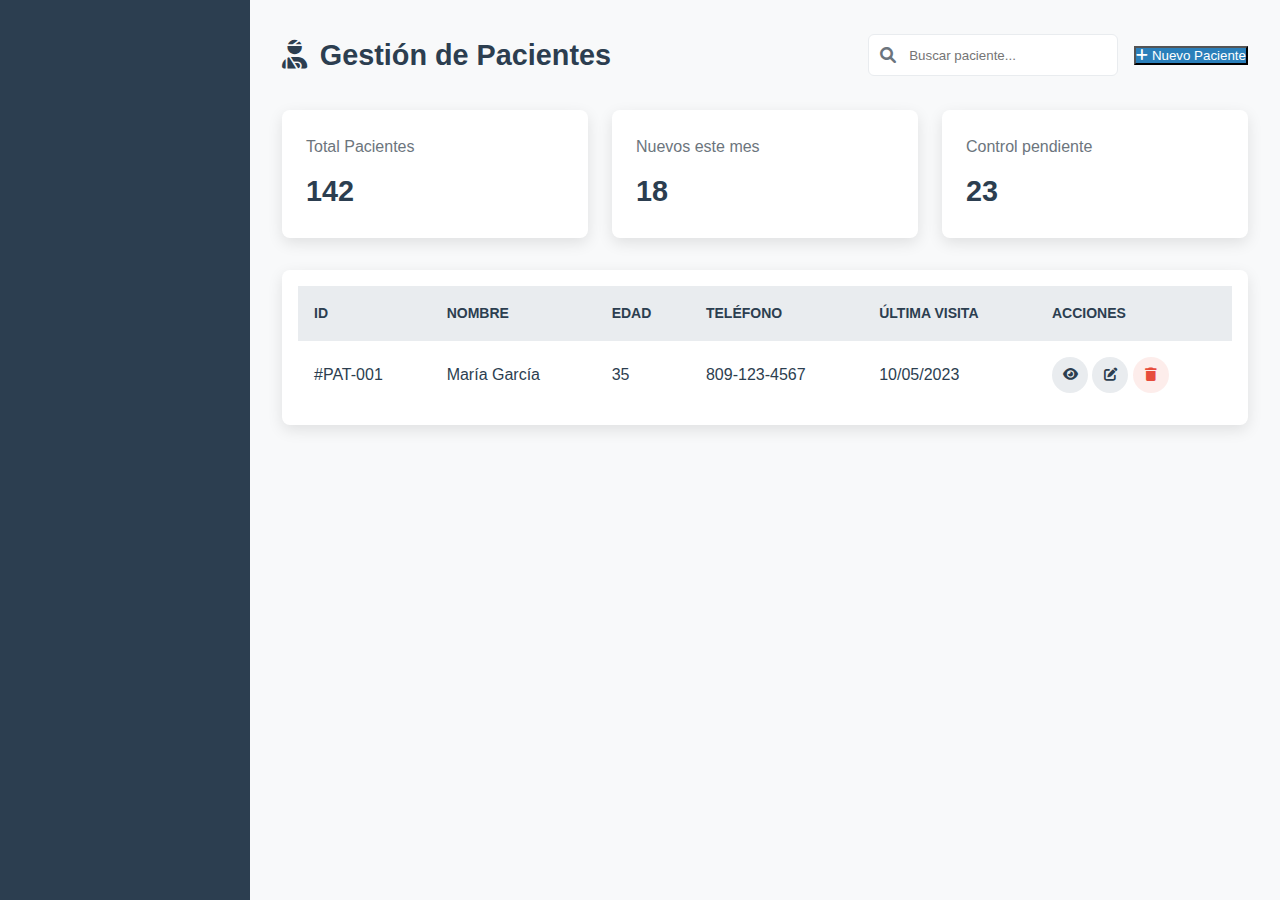
<file: pacientes.html>
<!DOCTYPE html>
<html lang="es">
<head>
    <meta charset="UTF-8">
    <meta name="viewport" content="width=device-width, initial-scale=1.0">
    <title>Pacientes - HealthTrack Pro</title>
    <link rel="stylesheet" href="pacientes.css">
    <link rel="stylesheet" href="https://cdnjs.cloudflare.com/ajax/libs/font-awesome/6.0.0/css/all.min.css">
</head>
<body>
    <div class="dashboard">
        <!-- Sidebar (igual que en citas.html) -->
        <aside class="sidebar">
            <!-- Mismo sidebar que en citas.html -->
        </aside>

        <!-- Main Content -->
        <main class="main-content">
            <header class="content-header">
                <h1><i class="fas fa-user-injured"></i> Gestión de Pacientes</h1>
                <div class="header-actions">
                    <div class="search-box">
                        <i class="fas fa-search"></i>
                        <input type="text" placeholder="Buscar paciente...">
                    </div>
                    <button class="btn-primary" id="nuevoPacienteBtn"><i class="fas fa-plus"></i> Nuevo Paciente</button>
                </div>
            </header>

            <!-- Tarjetas de Resumen -->
            <div class="summary-cards">
                <div class="summary-card">
                    <h3>Total Pacientes</h3>
                    <p>142</p>
                </div>
                <div class="summary-card">
                    <h3>Nuevos este mes</h3>
                    <p>18</p>
                </div>
                <div class="summary-card">
                    <h3>Control pendiente</h3>
                    <p>23</p>
                </div>
            </div>

            <!-- Lista de Pacientes -->
            <div class="table-container">
                <table class="data-table">
                    <thead>
                        <tr>
                            <th>ID</th>
                            <th>Nombre</th>
                            <th>Edad</th>
                            <th>Teléfono</th>
                            <th>Última Visita</th>
                            <th>Acciones</th>
                        </tr>
                    </thead>
                    <tbody>
                        <tr>
                            <td>#PAT-001</td>
                            <td>
                                <div class="patient-info">
                                  
                                    <span>María García</span>
                                </div>
                            </td>
                            <td>35</td>
                            <td>809-123-4567</td>
                            <td>10/05/2023</td>
                            <td>
                                <button class="btn-icon"><i class="fas fa-eye"></i></button>
                                <button class="btn-icon"><i class="fas fa-edit"></i></button>
                                <button class="btn-icon btn-danger"><i class="fas fa-trash"></i></button>
                            </td>
                        </tr>
                        <!-- Más filas... -->
                    </tbody>
                </table>
            </div>

            <!-- Modal Nuevo Paciente -->
            <div id="pacienteModal" class="modal">
                <div class="modal-content">
                    <span class="close">&times;</span>
                    <h2>Registrar Nuevo Paciente</h2>
                    <form id="pacienteForm">
                        <div class="form-row">
                            <div class="form-group">
                                <label for="nombre">Nombre:</label>
                                <input type="text" id="nombre" required>
                            </div>
                            <div class="form-group">
                                <label for="apellido">Apellido:</label>
                                <input type="text" id="apellido" required>
                            </div>
                        </div>
                        <!-- Más campos... -->
                        <button type="submit" class="btn-primary">Guardar Paciente</button>
                    </form>
                </div>
            </div>
        </main>
    </div>

    <script src="script.js"></script>
</body>
</html>
</file>
<file: pacientes.css>
/* Estilos generales */
    :root {
      --primary-color: #2a7fba;
      --secondary-color: #3bb77e;
      --dark-color: #2c3e50;
      --light-color: #f8f9fa;
      --danger-color: #e74c3c;
      --warning-color: #f39c12;
      --white: #ffffff;
      --gray: #6c757d;
      --light-gray: #e9ecef;
      --box-shadow: 0 5px 15px rgba(0, 0, 0, 0.1);
      --transition: all 0.3s ease;
    }
    
    * {
      margin: 0;
      padding: 0;
      box-sizing: border-box;
    }
    
    body {
      font-family: 'Segoe UI', Tahoma, Geneva, Verdana, sans-serif;
      background-color: var(--light-color);
      color: var(--dark-color);
      line-height: 1.6;
    }
    
    /* Layout del dashboard */
    .dashboard {
      display: grid;
      grid-template-columns: 250px 1fr;
      min-height: 100vh;
    }
    
    /* Sidebar */
    .sidebar {
      background-color: var(--dark-color);
      color: var(--white);
      padding: 1.5rem;
      position: sticky;
      top: 0;
      height: 100vh;
    }
    
    .logo {
      display: flex;
      align-items: center;
      gap: 0.75rem;
      margin-bottom: 2rem;
    }
    
    .logo img {
      height: 40px;
    }
    
    .logo h2 {
      font-size: 1.3rem;
      background: linear-gradient(to right, var(--white), var(--light-gray));
      -webkit-background-clip: text;
      background-clip: text;
      color: transparent;
    }
    
    .sidebar-nav {
      display: flex;
      flex-direction: column;
      gap: 0.5rem;
    }
    
    .sidebar-nav a {
      color: var(--white);
      text-decoration: none;
      padding: 0.8rem 1rem;
      border-radius: 6px;
      display: flex;
      align-items: center;
      gap: 0.8rem;
      transition: var(--transition);
    }
    
    .sidebar-nav a:hover {
      background-color: rgba(255, 255, 255, 0.1);
    }
    
    .sidebar-nav a.active {
      background-color: var(--primary-color);
    }
    
    .sidebar-nav i {
      width: 20px;
      text-align: center;
    }
    
    /* Contenido principal */
    .main-content {
      padding: 2rem;
    }
    
    .content-header {
      display: flex;
      justify-content: space-between;
      align-items: center;
      margin-bottom: 2rem;
      flex-wrap: wrap;
      gap: 1rem;
    }
    
    .content-header h1 {
      display: flex;
      align-items: center;
      gap: 0.8rem;
      font-size: 1.8rem;
      color: var(--dark-color);
    }
    
    .header-actions {
      display: flex;
      align-items: center;
      gap: 1rem;
    }
    
    /* Buscador */
    .search-box {
      position: relative;
      display: flex;
      align-items: center;
    }
    
    .search-box i {
      position: absolute;
      left: 12px;
      color: var(--gray);
    }
    
    .search-box input {
      padding: 0.8rem 1rem 0.8rem 2.5rem;
      border: 1px solid var(--light-gray);
      border-radius: 6px;
      min-width: 250px;
      transition: var(--transition);
    }
    
    .search-box input:focus {
      outline: none;
      border-color: var(--primary-color);
      box-shadow: 0 0 0 3px rgba(42, 127, 186, 0.2);
    }
    
    /* Tarjetas de resumen */
    .summary-cards {
      display: grid;
      grid-template-columns: repeat(auto-fit, minmax(240px, 1fr));
      gap: 1.5rem;
      margin-bottom: 2rem;
    }
    
    .summary-card {
      background-color: var(--white);
      padding: 1.5rem;
      border-radius: 8px;
      box-shadow: var(--box-shadow);
      transition: var(--transition);
    }
    
    .summary-card:hover {
      transform: translateY(-5px);
      box-shadow: 0 10px 20px rgba(0, 0, 0, 0.1);
    }
    
    .summary-card h3 {
      font-size: 1rem;
      color: var(--gray);
      margin-bottom: 0.5rem;
      font-weight: 500;
    }
    
    .summary-card p {
      font-size: 1.8rem;
      font-weight: 700;
      color: var(--dark-color);
    }
    
    /* Botones */
    .btn {
      display: inline-flex;
      align-items: center;
      gap: 0.5rem;
      padding: 0.8rem 1.5rem;
      border-radius: 6px;
      font-weight: 600;
      cursor: pointer;
      transition: var(--transition);
      border: none;
    }
    
    .btn-primary {
      background-color: var(--primary-color);
      color: var(--white);
    }
    
    .btn-primary:hover {
      background-color: #1e6a9b;
      transform: translateY(-2px);
      box-shadow: var(--box-shadow);
    }
    
    .btn-icon {
      width: 36px;
      height: 36px;
      border-radius: 50%;
      display: inline-flex;
      align-items: center;
      justify-content: center;
      background-color: var(--light-gray);
      color: var(--dark-color);
      border: none;
      cursor: pointer;
      transition: var(--transition);
    }
    
    .btn-icon:hover {
      background-color: var(--primary-color);
      color: var(--white);
    }
    
    .btn-icon.btn-danger {
      background-color: rgba(231, 76, 60, 0.1);
      color: var(--danger-color);
    }
    
    .btn-icon.btn-danger:hover {
      background-color: var(--danger-color);
      color: var(--white);
    }
    
    /* Tabla de pacientes */
    .table-container {
      overflow-x: auto;
      background-color: var(--white);
      border-radius: 8px;
      box-shadow: var(--box-shadow);
      padding: 1rem;
    }
    
    .data-table {
      width: 100%;
      border-collapse: collapse;
    }
    
    .data-table th,
    .data-table td {
      padding: 1rem;
      text-align: left;
      border-bottom: 1px solid var(--light-gray);
    }
    
    .data-table th {
      background-color: var(--light-gray);
      color: var(--dark-color);
      font-weight: 600;
      text-transform: uppercase;
      font-size: 0.875rem;
    }
    
    .data-table tr:last-child td {
      border-bottom: none;
    }
    
    .data-table tr:hover {
      background-color: rgba(42, 127, 186, 0.05);
    }
    
    /* Info del paciente */
    .patient-info {
      display: flex;
      align-items: center;
      gap: 0.8rem;
    }
    
    .patient-avatar {
      width: 40px;
      height: 40px;
      border-radius: 50%;
      object-fit: cover;
    }
    
    /* Modal */
    .modal {
      display: none;
      position: fixed;
      top: 0;
      left: 0;
      width: 100%;
      height: 100%;
      background-color: rgba(0, 0, 0, 0.5);
      z-index: 1000;
      justify-content: center;
      align-items: center;
    }
    
    .modal-content {
      background-color: var(--white);
      padding: 2rem;
      border-radius: 8px;
      width: 90%;
      max-width: 600px;
      position: relative;
      animation: modalFadeIn 0.3s ease;
    }
    
    @keyframes modalFadeIn {
      from {
        opacity: 0;
        transform: translateY(-20px);
      }
      to {
        opacity: 1;
        transform: translateY(0);
      }
    }
    
    .close {
      position: absolute;
      top: 15px;
      right: 20px;
      font-size: 1.5rem;
      cursor: pointer;
      color: var(--gray);
    }
    
    .close:hover {
      color: var(--dark-color);
    }
    
    /* Formulario */
    .form-group {
      margin-bottom: 1.5rem;
    }
    
    .form-group label {
      display: block;
      margin-bottom: 0.5rem;
      font-weight: 500;
    }
    
    .form-group input,
    .form-group select,
    .form-group textarea {
      width: 100%;
      padding: 0.8rem;
      border: 1px solid var(--light-gray);
      border-radius: 6px;
      font-size: 1rem;
    }
    
    .form-group input:focus,
    .form-group select:focus,
    .form-group textarea:focus {
      outline: none;
      border-color: var(--primary-color);
      box-shadow: 0 0 0 3px rgba(42, 127, 186, 0.2);
    }
    
    .form-group textarea {
      min-height: 100px;
      resize: vertical;
    }
    
    .form-row {
      display: flex;
      gap: 1rem;
    }
    
    .form-row .form-group {
      flex: 1;
    }
    
    /* Responsive */
    @media (max-width: 768px) {
      .dashboard {
        grid-template-columns: 1fr;
      }
      
      .sidebar {
        height: auto;
        position: static;
        padding: 1rem;
      }
      
      .content-header {
        flex-direction: column;
        align-items: flex-start;
      }
      
      .header-actions {
        width: 100%;
        flex-direction: column;
        align-items: stretch;
      }
      
      .search-box input {
        width: 100%;
      }
      
      .form-row {
        flex-direction: column;
        gap: 0;
      }
    }
</file>
